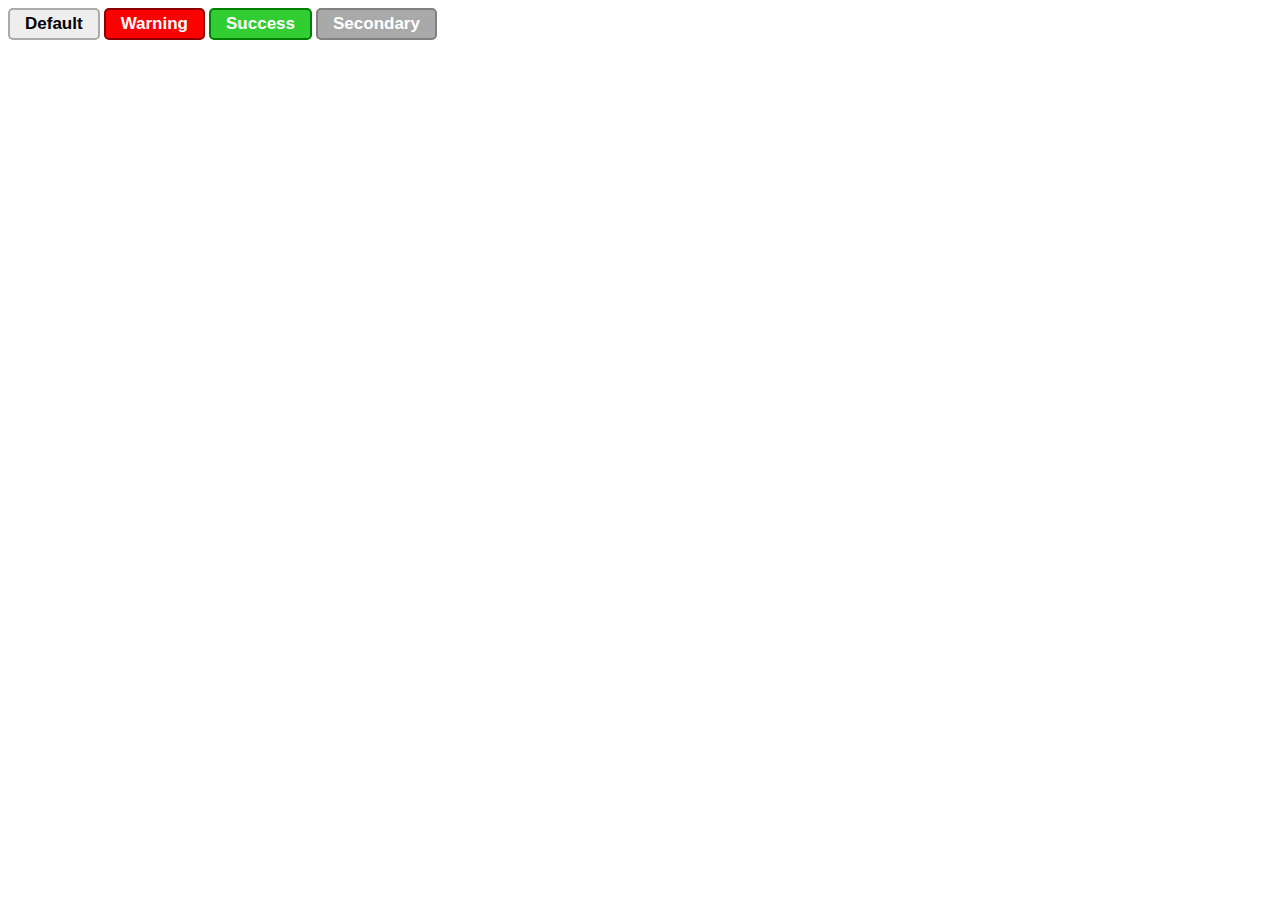
<file: buttons/index.html>
<!DOCTYPE html>
<html lang="en">
<head>
    <meta charset="UTF-8">
    <meta name="viewport" content="width=device-width, initial-scale=1.0">
    <title>Document</title>
    <link rel="stylesheet" href="styles.css">
</head>
<body>
    <button class="example-btn">Default</button>
    <button class="example-btn warning">Warning</button>
    <button class="example-btn success">Success</button>
    <button class="example-btn secondary">Secondary</button>
</body>
</html>
</file>
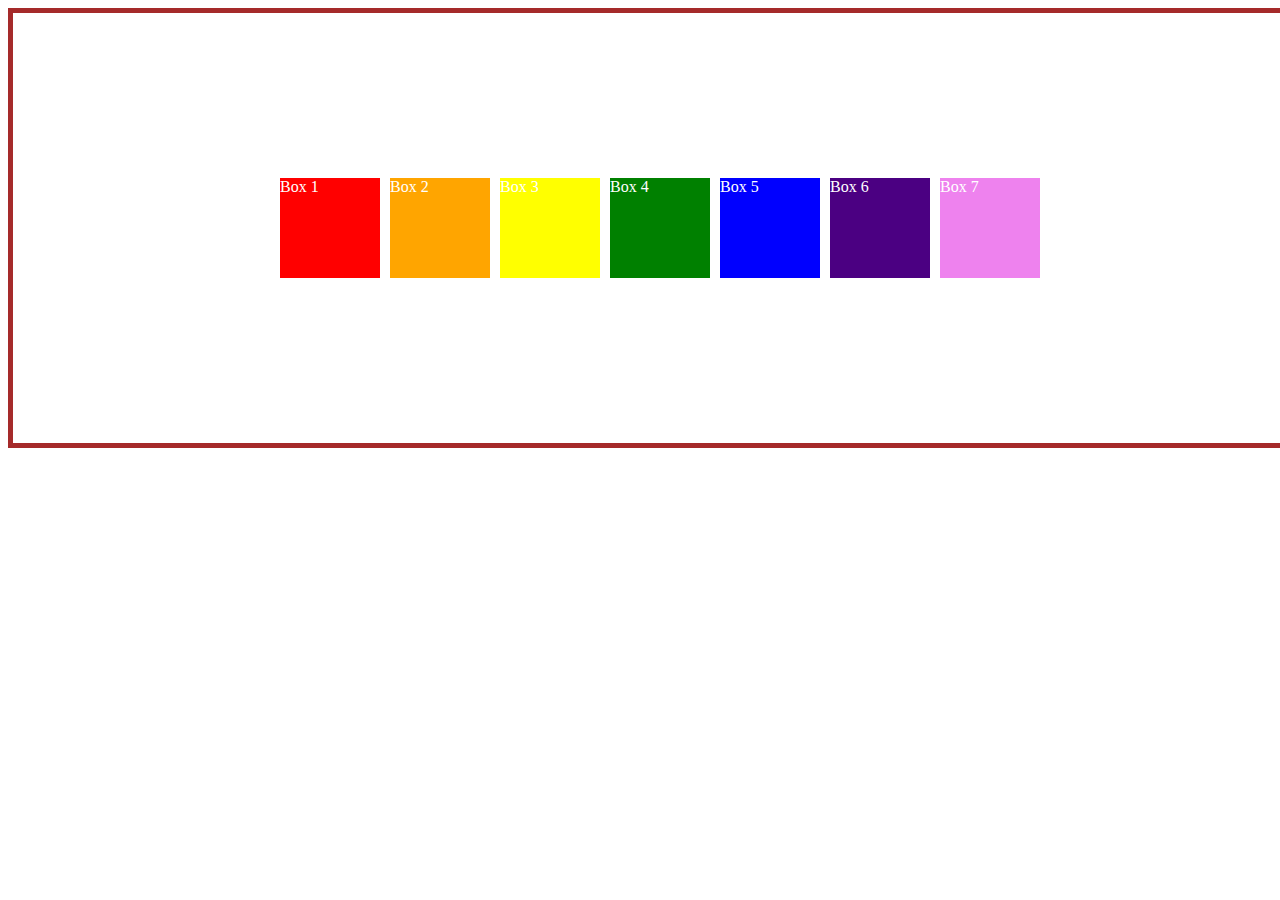
<file: day_three/index.html>
<!DOCTYPE html>
<html>
    <head>
        <title>Layout CSS</title>
        <link rel="stylesheet" href="styles.css"/>
    </head>
    <body>
        <div class="container">
            <div class="ex-box box-1">Box 1</div>
        <div class="ex-box box-2">Box 2</div>
        <div class="ex-box box-3">Box 3</div>
        <div class="ex-box box-4">Box 4</div>
        <div class="ex-box box-5">Box 5</div>
        <div class="ex-box box-6">Box 6</div>
        <div class="ex-box box-7">Box 7</div>
        </div>
    </body>
</html>
</file>
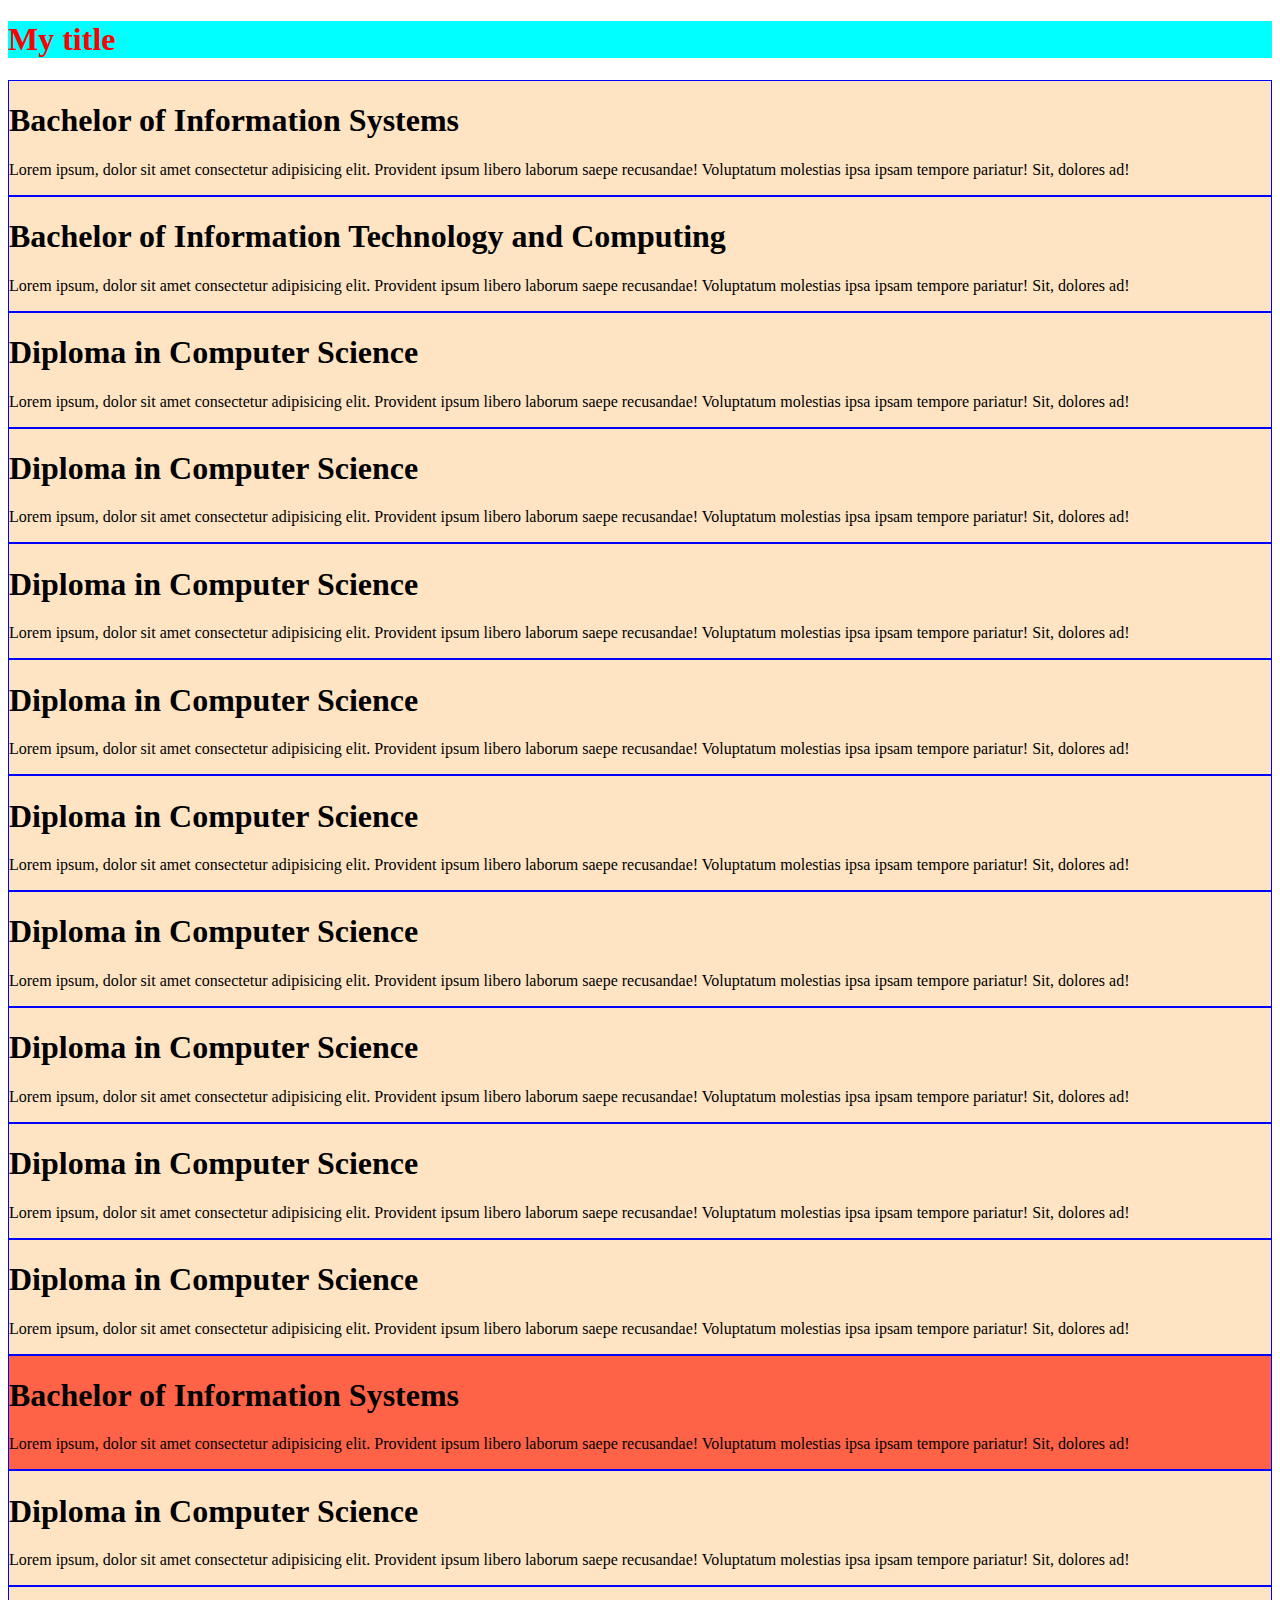
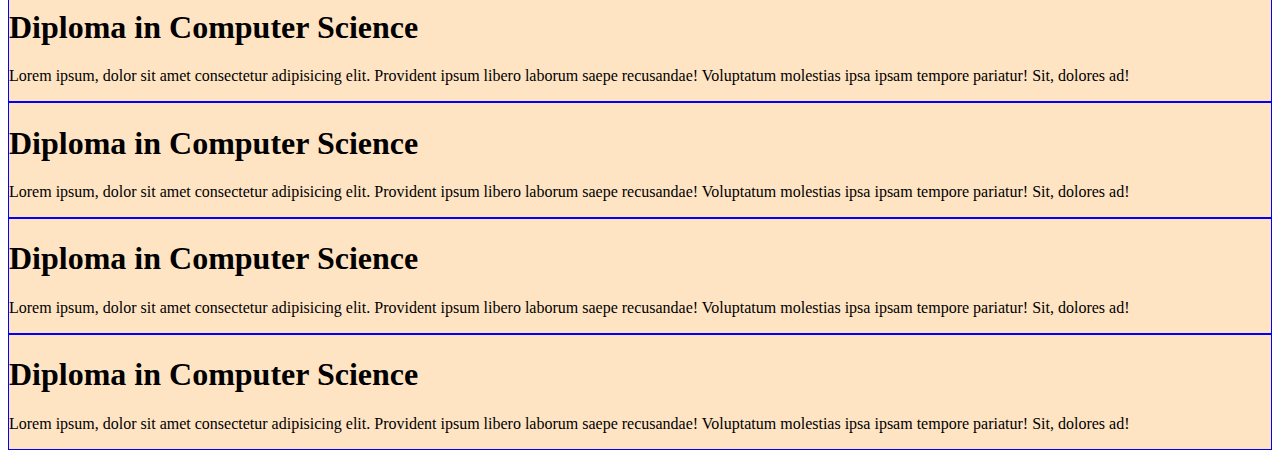
<file: day_two/index.html>
<!DOCTYPE html>
<html lang="en">

<head>
    <title>Document</title>
    <style>
        .header{
            background-color: aqua;
        }
        .header-title{
            color: red;
        }

        .posts {
            background-color: bisque;
        }
        .post{
            border: 1px solid blue;
        }
        #first-post{
            background-color: tomato;
        }
    </style>
</head>

<body>
    <!-- <input type="checkbox" disabled checked/> 
    <input type="radio"/> 
    <input type="color"/>
    <input type="file"/> 
    <input value="This is my current value"/>
     <input placeholder="This is a placeholder"/> -->

    <div class="header">
        <h1 class="header-title">My title</h1>
    </div>
    <div class="posts">
        <div class="post" id="burning-post">
            <h1 class="post-title">Bachelor of Information Systems</h1>
            <p class="post-text">Lorem ipsum, dolor sit amet consectetur adipisicing elit. Provident ipsum libero laborum saepe recusandae! Voluptatum molestias ipsa ipsam tempore pariatur! Sit, dolores ad!</p>
        </div>
        <div class="post">
            <h1 class="post-title">Bachelor of Information Technology and Computing</h1>
            <p class="post-text">Lorem ipsum, dolor sit amet consectetur adipisicing elit. Provident ipsum libero laborum saepe recusandae! Voluptatum molestias ipsa ipsam tempore pariatur! Sit, dolores ad!</p>
        </div>
        <div class="post">
            <h1 class="post-title">Diploma in Computer Science</h1>
            <p class="post-text">Lorem ipsum, dolor sit amet consectetur adipisicing elit. Provident ipsum libero laborum saepe recusandae! Voluptatum molestias ipsa ipsam tempore pariatur! Sit, dolores ad!</p>
        </div>
        <div class="post">
            <h1 class="post-title">Diploma in Computer Science</h1>
            <p class="post-text">Lorem ipsum, dolor sit amet consectetur adipisicing elit. Provident ipsum libero laborum saepe recusandae! Voluptatum molestias ipsa ipsam tempore pariatur! Sit, dolores ad!</p>
        </div>
        <div class="post">
            <h1 class="post-title">Diploma in Computer Science</h1>
            <p class="post-text">Lorem ipsum, dolor sit amet consectetur adipisicing elit. Provident ipsum libero laborum saepe recusandae! Voluptatum molestias ipsa ipsam tempore pariatur! Sit, dolores ad!</p>
        </div>
        <div class="post">
            <h1 class="post-title">Diploma in Computer Science</h1>
            <p class="post-text">Lorem ipsum, dolor sit amet consectetur adipisicing elit. Provident ipsum libero laborum saepe recusandae! Voluptatum molestias ipsa ipsam tempore pariatur! Sit, dolores ad!</p>
        </div>
        <div class="post">
            <h1 class="post-title">Diploma in Computer Science</h1>
            <p class="post-text">Lorem ipsum, dolor sit amet consectetur adipisicing elit. Provident ipsum libero laborum saepe recusandae! Voluptatum molestias ipsa ipsam tempore pariatur! Sit, dolores ad!</p>
        </div>
        <div class="post">
            <h1 class="post-title">Diploma in Computer Science</h1>
            <p class="post-text">Lorem ipsum, dolor sit amet consectetur adipisicing elit. Provident ipsum libero laborum saepe recusandae! Voluptatum molestias ipsa ipsam tempore pariatur! Sit, dolores ad!</p>
        </div>
        <div class="post">
            <h1 class="post-title">Diploma in Computer Science</h1>
            <p class="post-text">Lorem ipsum, dolor sit amet consectetur adipisicing elit. Provident ipsum libero laborum saepe recusandae! Voluptatum molestias ipsa ipsam tempore pariatur! Sit, dolores ad!</p>
        </div>
        <div class="post">
            <h1 class="post-title">Diploma in Computer Science</h1>
            <p class="post-text">Lorem ipsum, dolor sit amet consectetur adipisicing elit. Provident ipsum libero laborum saepe recusandae! Voluptatum molestias ipsa ipsam tempore pariatur! Sit, dolores ad!</p>
        </div>
        <div class="post">
            <h1 class="post-title">Diploma in Computer Science</h1>
            <p class="post-text">Lorem ipsum, dolor sit amet consectetur adipisicing elit. Provident ipsum libero laborum saepe recusandae! Voluptatum molestias ipsa ipsam tempore pariatur! Sit, dolores ad!</p>
        </div>
        <div class="post" id="first-post">
            <h1 class="post-title">Bachelor of Information Systems</h1>
            <p class="post-text">Lorem ipsum, dolor sit amet consectetur adipisicing elit. Provident ipsum libero laborum saepe recusandae! Voluptatum molestias ipsa ipsam tempore pariatur! Sit, dolores ad!</p>
        </div>
        <div class="post">
            <h1 class="post-title">Diploma in Computer Science</h1>
            <p class="post-text">Lorem ipsum, dolor sit amet consectetur adipisicing elit. Provident ipsum libero laborum saepe recusandae! Voluptatum molestias ipsa ipsam tempore pariatur! Sit, dolores ad!</p>
        </div>
        <div class="post">
            <h1 class="post-title">Diploma in Computer Science</h1>
            <p class="post-text">Lorem ipsum, dolor sit amet consectetur adipisicing elit. Provident ipsum libero laborum saepe recusandae! Voluptatum molestias ipsa ipsam tempore pariatur! Sit, dolores ad!</p>
        </div>
        <div class="post">
            <h1 class="post-title">Diploma in Computer Science</h1>
            <p class="post-text">Lorem ipsum, dolor sit amet consectetur adipisicing elit. Provident ipsum libero laborum saepe recusandae! Voluptatum molestias ipsa ipsam tempore pariatur! Sit, dolores ad!</p>
        </div>
        <div class="post">
            <h1 class="post-title">Diploma in Computer Science</h1>
            <p class="post-text">Lorem ipsum, dolor sit amet consectetur adipisicing elit. Provident ipsum libero laborum saepe recusandae! Voluptatum molestias ipsa ipsam tempore pariatur! Sit, dolores ad!</p>
        </div>
        <div class="post">
            <h1 class="post-title">Diploma in Computer Science</h1>
            <p class="post-text">Lorem ipsum, dolor sit amet consectetur adipisicing elit. Provident ipsum libero laborum saepe recusandae! Voluptatum molestias ipsa ipsam tempore pariatur! Sit, dolores ad!</p>
        </div>
    </div>
</body>

</html>
</file>
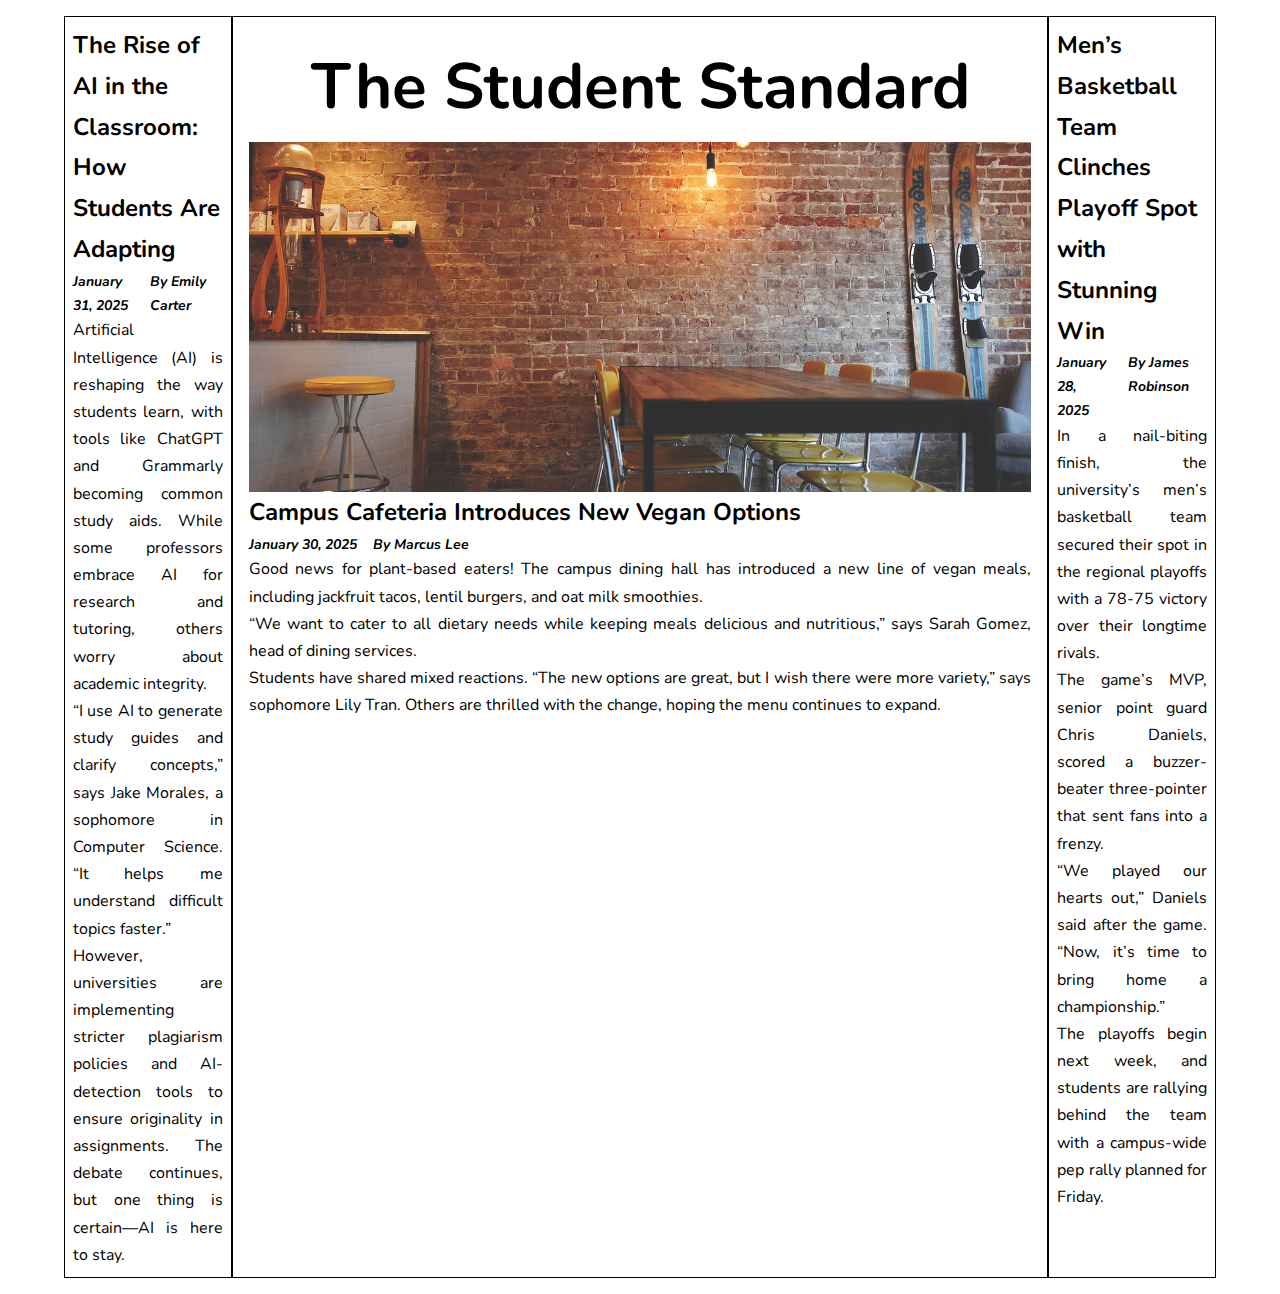
<file: project/index.html>
<!DOCTYPE html>
<html lang="en">

<head>
    <meta charset="UTF-8">
    <meta name="viewport" content="width=device-width, initial-scale=1.0">
    <title>The Student Standard - Kyambogo University</title>
    <link rel="stylesheet" href="style.css">
</head>

<body>
    <div class="container">
        <div class="wrapper">
            <div class="box box-1">
                <h2>The Rise of AI in the Classroom: How Students Are Adapting</h2>
                <div class="meta-details">
                    <p>January 31, 2025</p>
                    <p>By Emily Carter</p>
                </div>
                <div class="body">
                    <p>Artificial Intelligence (AI) is reshaping the way students learn, with tools like ChatGPT and
                        Grammarly becoming common study aids. While some professors embrace AI for research and
                        tutoring, others worry about academic integrity.</p>

                    <p> “I use AI to generate study guides and clarify concepts,” says Jake Morales, a sophomore in
                        Computer Science. “It helps me understand difficult topics faster.”</p>

                    <p>However, universities are implementing stricter plagiarism policies and AI-detection tools to
                        ensure originality in assignments. The debate continues, but one thing is certain—AI is here to
                        stay.</p>
                </div>
            </div>
            <div class="box box-2">
                <div>
                    <h1>The Student Standard</h1>
                </div>
                <div class="content-div">
                    <div class="img-container"></div>
                    <h2>Campus Cafeteria Introduces New Vegan Options</h2>
                    <div class="meta-details">
                        <p> January 30, 2025</p>
                        <p>By Marcus Lee</p>
                    </div>
                    <div class="body">
                        <p>Good news for plant-based eaters! The campus dining hall has introduced a new line of vegan
                            meals, including jackfruit tacos, lentil burgers, and oat milk smoothies.</p>

                        <p>“We want to cater to all dietary needs while keeping meals delicious and nutritious,” says
                            Sarah Gomez, head of dining services.</p>

                        <p>Students have shared mixed reactions. “The new options are great, but I wish there were more
                            variety,” says sophomore Lily Tran. Others are thrilled with the change, hoping the menu
                            continues to expand.</p>
                    </div>
                </div>
            </div>
            <div class="box box-3">
                <h2>Men’s Basketball Team Clinches Playoff Spot with Stunning Win</h2>
                <div class="meta-details">
                    <p>January 28, 2025</p>
                    <p>By James Robinson</p>
                </div>
                <div class="body">
                    <p>In a nail-biting finish, the university’s men’s basketball team secured their spot in the
                        regional playoffs with a 78-75 victory over their longtime rivals.</p>

                    <p>The game’s MVP, senior point guard Chris Daniels, scored a buzzer-beater three-pointer that sent
                        fans into a frenzy.</p>

                    <p>“We played our hearts out,” Daniels said after the game. “Now, it’s time to bring home a
                        championship.”</p>

                    <p>The playoffs begin next week, and students are rallying behind the team with a campus-wide pep
                        rally planned for Friday.</p>
                </div>
            </div>
        </div>
    </div>
</body>

</html>
</file>
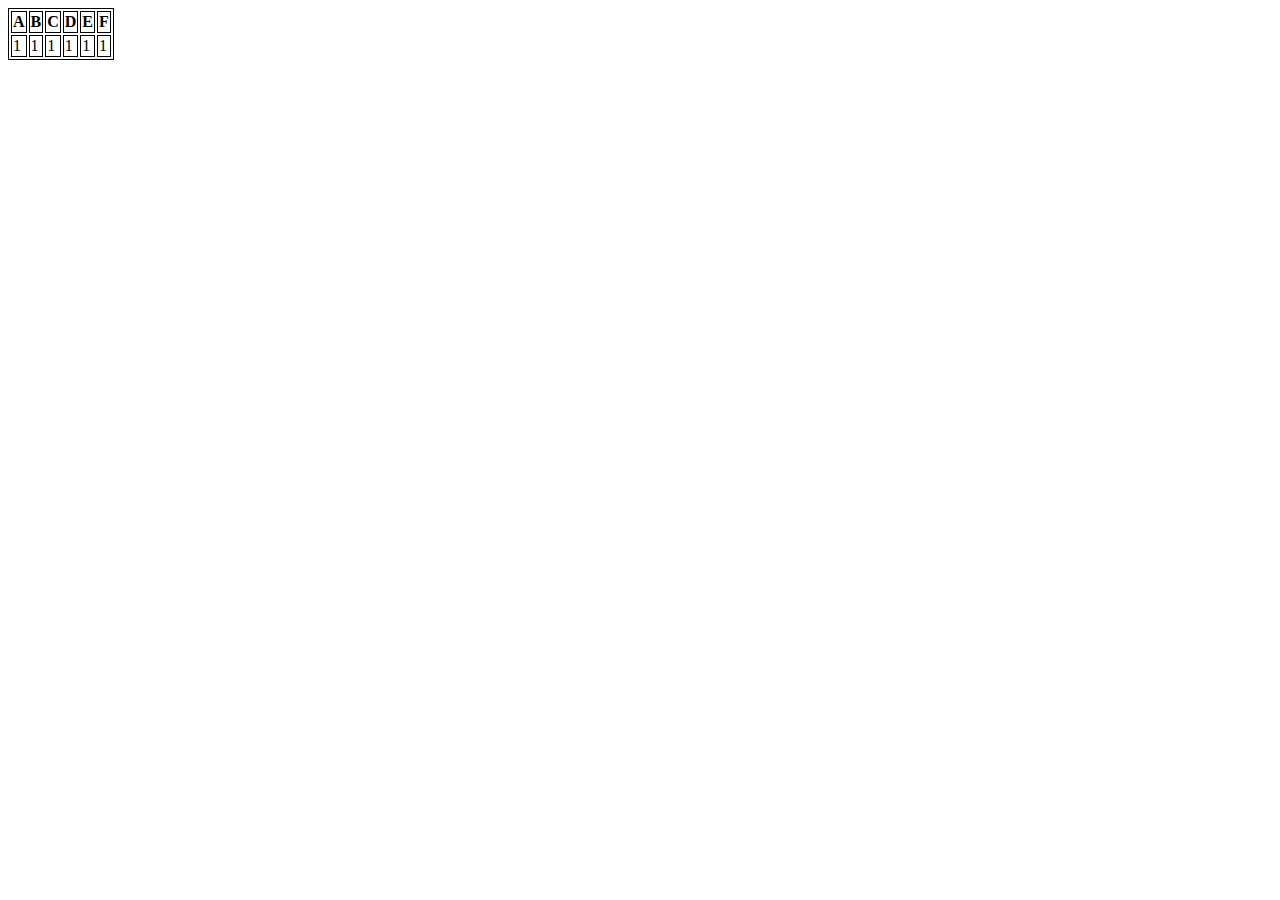
<file: day_one/index-2.html>
<!DOCTYPE html>
<html>
    <head>
        <title>My page</title>
    </head>
    <body>
        <!-- <p>Lorem ipsum dolor sit amet, consectetur adipisicing elit. Libero obcaecati neque dolore esse nostrum error <span style="color: brown;">cumque aliquid non aliquam</span> adipisci minus, quas autem? Dolor, nulla.</p>

<ol>
    <li>One</li>
    <li>Two</li>
    <li>Three</li>
    <li>Four</li>
    <li>Five</li>
</ol>

<ul>
    <li>One</li>
    <li>Two</li>
    <li>Three</li>
    <li>Four</li>
    <li>Five</li>
</ul> -->

<!-- <button>Click Me</button> -->

<!-- <input/> -->
<!-- <input type="checkbox"/> -->
<!-- <input type="date"/> -->
<!-- <input type="color"/> -->

<!-- <img src="https://images.pexels.com/photos/30296391/pexels-photo-30296391/free-photo-of-small-bird-perched-on-dry-branches-at-dawn.jpeg?auto=compress&cs=tinysrgb&w=600&lazy=load" alt="image" width="200" height="200"/> -->

<!-- <textarea></textarea> -->

<!-- select & option -->
 <!-- <select>
    <option value="year-one">Year One</option>
    <option value="year-two">Year Two</option>
    <option>Year Three</option>
 </select>

 <form action="">
    <input/>
    <select>
        <option value="orange">Orange</option>
        <option value="blue">Blue</option>
        <option value="green">Green</option>
    </select>
    <textarea></textarea>
    <button>Submit</button>
 </form> -->

 <table style="border: 1px solid black;">
    <thead style="border: 1px solid black;">
        <tr style="border: 1px solid black;">
            <th style="border: 1px solid black;">A</th>
            <th style="border: 1px solid black;">B</th>
            <th style="border: 1px solid black;">C</th>
            <th style="border: 1px solid black;">D</th>
            <th style="border: 1px solid black;">E</th>
            <th style="border: 1px solid black;">F</th>
        </tr>
    </thead>
    <tbody style="border: 1px solid black;">
        <tr style="border: 1px solid black;">
            <td style="border: 1px solid black;">1</td>
            <td style="border: 1px solid black;">1</td>
            <td style="border: 1px solid black;">1</td>
            <td style="border: 1px solid black;">1</td>
            <td style="border: 1px solid black;">1</td>
            <td style="border: 1px solid black;">1</td>
        </tr>
    </tbody>
    
     </table>
    </body>

    <!-- Leave a comment here-->
</html>
</file>
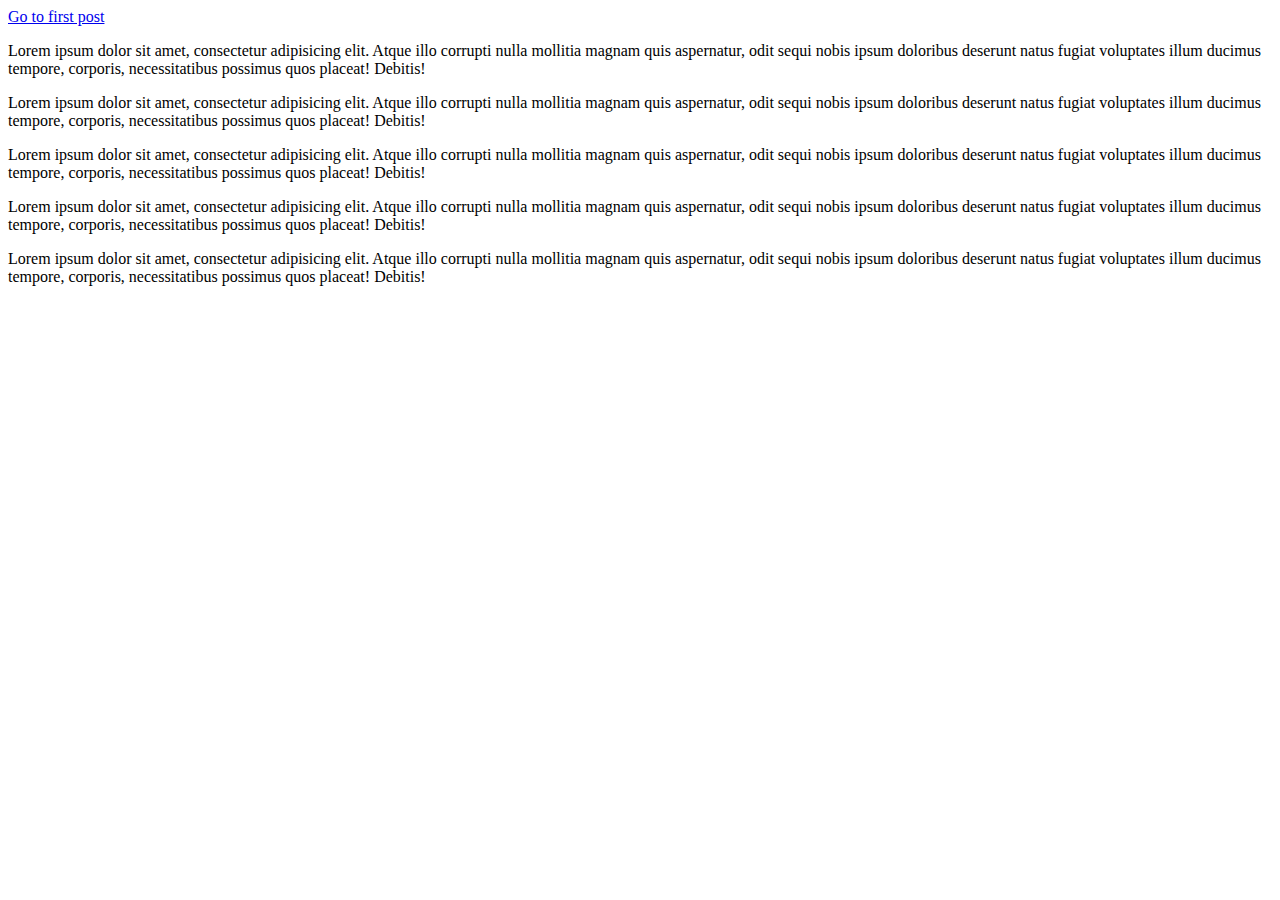
<file: day_two/about.html>
<!DOCTYPE html>
<html lang="en">
<head>
    <title>Document</title>
</head>
<body>
    <a href="index.html#first-post">Go to first post</a>
    <p>Lorem ipsum dolor sit amet, consectetur adipisicing elit. Atque illo corrupti nulla mollitia magnam quis aspernatur, odit sequi nobis ipsum doloribus deserunt natus fugiat voluptates illum ducimus tempore, corporis, necessitatibus possimus quos placeat! Debitis!</p>
    <p>Lorem ipsum dolor sit amet, consectetur adipisicing elit. Atque illo corrupti nulla mollitia magnam quis aspernatur, odit sequi nobis ipsum doloribus deserunt natus fugiat voluptates illum ducimus tempore, corporis, necessitatibus possimus quos placeat! Debitis!</p>
    <p>Lorem ipsum dolor sit amet, consectetur adipisicing elit. Atque illo corrupti nulla mollitia magnam quis aspernatur, odit sequi nobis ipsum doloribus deserunt natus fugiat voluptates illum ducimus tempore, corporis, necessitatibus possimus quos placeat! Debitis!</p>
    <p>Lorem ipsum dolor sit amet, consectetur adipisicing elit. Atque illo corrupti nulla mollitia magnam quis aspernatur, odit sequi nobis ipsum doloribus deserunt natus fugiat voluptates illum ducimus tempore, corporis, necessitatibus possimus quos placeat! Debitis!</p>
    <p>Lorem ipsum dolor sit amet, consectetur adipisicing elit. Atque illo corrupti nulla mollitia magnam quis aspernatur, odit sequi nobis ipsum doloribus deserunt natus fugiat voluptates illum ducimus tempore, corporis, necessitatibus possimus quos placeat! Debitis!</p>
</body>
</html>
</file>
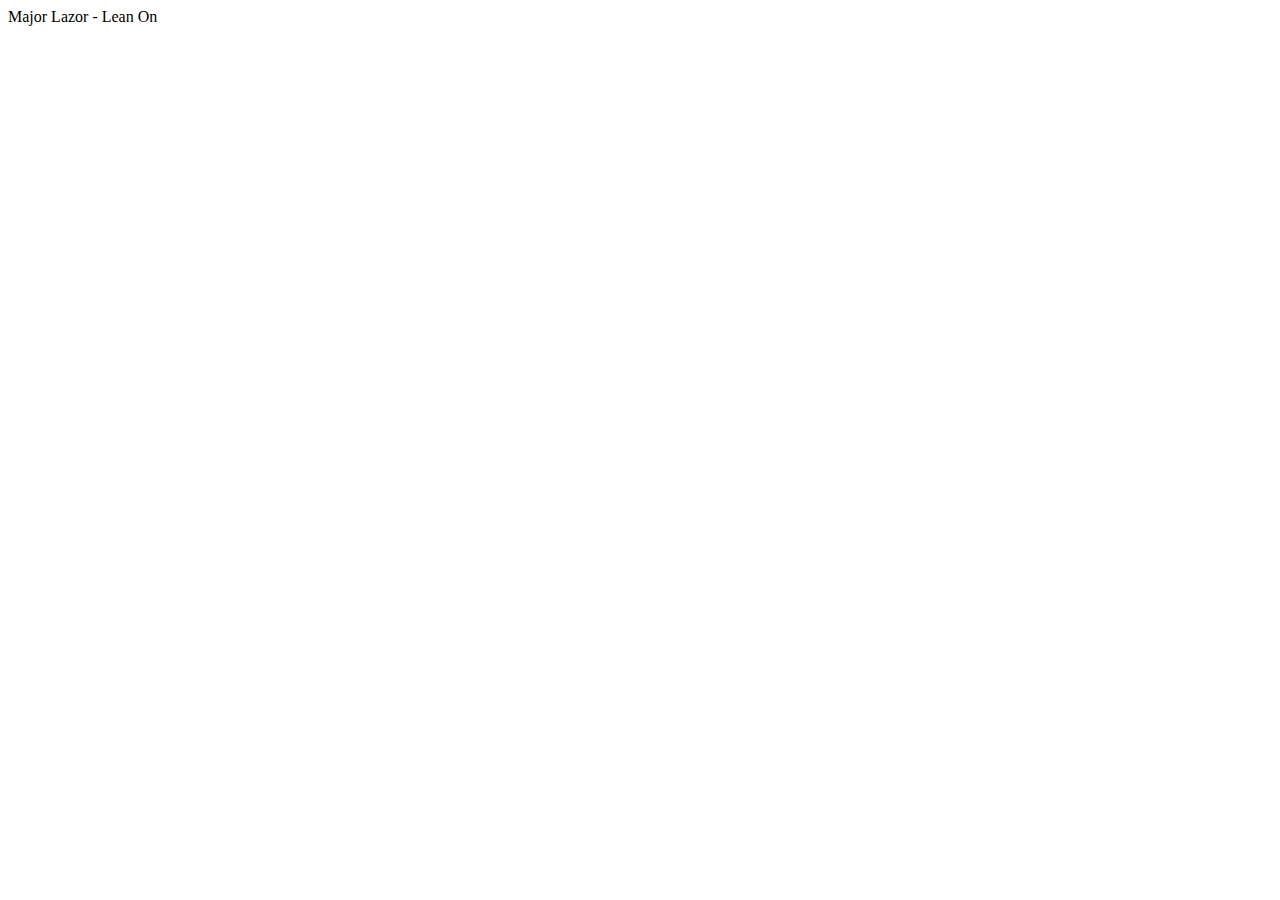
<file: day_two/meta.html>
<!DOCTYPE html>
<html lang="en">
<head>
    <meta charset="UTF-8">
    <meta name="viewport" content="width=device-width, initial-scale=1.0">
    <title>The title</title>
</head>
<body>
    Major Lazor - Lean On

    
</body>
</html>
</file>
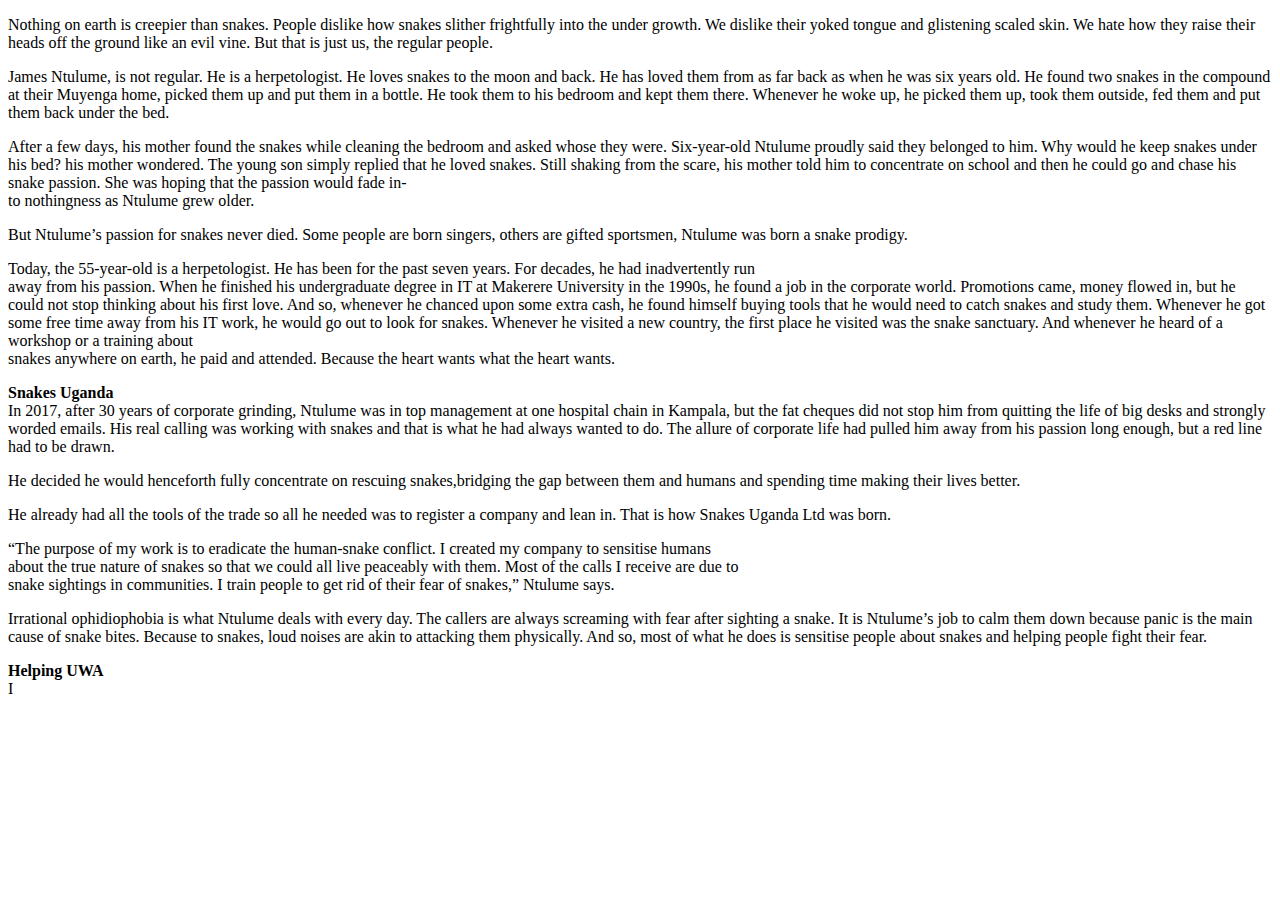
<file: day_two/text.html>
<!DOCTYPE html>
<html lang="en">
<head>
    <meta charset="UTF-8">
    <meta name="viewport" content="width=device-width, initial-scale=1.0">
    <title>Document</title>
</head>
<body>
    <p>Nothing on earth is creepier than snakes. People dislike how snakes slither frightfully into the under growth. We dislike their yoked tongue and glistening scaled skin. We hate how they raise their heads off the ground like an evil vine. But that is just us, the regular people.</p> </div>
<div class="paragraph-wrapper ">
<p>James Ntulume, is not regular. He is a herpetologist. He loves snakes to the moon and back. He has loved them from as far back as when he was six years old. He found two snakes in the compound at their Muyenga home, picked them up and put them in a bottle. He took them to his bedroom and kept them there. Whenever he woke up, he picked them up, took them outside, fed them and put them back under the bed.</p> </div>
<div class="paragraph-wrapper nmgp">
<p>After a few days, his mother found the snakes while cleaning the bedroom and asked whose they were. Six-year-old Ntulume proudly said they belonged to him. Why would he keep snakes under his bed? his mother wondered. The young son simply replied that he loved snakes. Still shaking from the scare, his mother told him to concentrate on school and then he could go and chase his snake passion. She was hoping that the passion would fade in-<br/>to nothingness as Ntulume grew older.</p> </div>
<div class="paragraph-wrapper nmgp">
<p>But Ntulume’s passion for snakes never died. Some people are born singers, others are gifted sportsmen, Ntulume was born a snake prodigy.</p> </div>
<div class="paragraph-wrapper nmgp">
<p>Today, the 55-year-old is a herpetologist. He has been for the past seven years. For decades, he had inadvertently run<br/>away from his passion. When he finished his undergraduate degree in IT at Makerere University in the 1990s, he found a job in the corporate world. Promotions came, money flowed in, but he could not stop thinking about his first love. And so, whenever he chanced upon some extra cash, he found himself buying tools that he would need to catch snakes and study them. Whenever he got some free time away from his IT work, he would go out to look for snakes. Whenever he visited a new country, the first place he visited was the snake sanctuary. And whenever he heard of a workshop or a training about<br/>snakes anywhere on earth, he paid and attended. Because the heart wants what the heart wants.</p> </div>
<div class="paragraph-wrapper nmgp">
<p><strong>Snakes Uganda</strong><br/>In 2017, after 30 years of corporate grinding, Ntulume was in top management at one hospital chain in Kampala, but the fat cheques did not stop him from quitting the life of big desks and strongly worded emails. His real calling was working with snakes and that is what he had always wanted to do. The allure of corporate life had pulled him away from his passion long enough, but a red line had to be drawn.</p> </div>
<div class="paragraph-wrapper nmgp">
<p>He decided he would henceforth fully concentrate on rescuing snakes,bridging the gap between them and humans and spending time making their lives better.</p> </div>
<div class="paragraph-wrapper nmgp">
<p>He already had all the tools of the trade so all he needed was to register a company and lean in. That is how Snakes Uganda Ltd was born.</p> </div>
<div class="paragraph-wrapper nmgp">
<p>“The purpose of my work is to eradicate the human-snake conflict. I created my company to sensitise humans<br/>about the true nature of snakes so that we could all live peaceably with them. Most of the calls I receive are due to<br/>snake sightings in communities. I train people to get rid of their fear of snakes,” Ntulume says.</p> </div>
<div class="paragraph-wrapper nmgp">
<p>Irrational ophidiophobia is what Ntulume deals with every day. The callers are always screaming with fear after sighting a snake. It is Ntulume’s job to calm them down because panic is the main cause of snake bites. Because to snakes, loud noises are akin to attacking them physically. And so, most of what he does is sensitise people about snakes and helping people fight their fear.</p> </div>
<div class="paragraph-wrapper nmgp">
<p><strong>Helping UWA</strong><br/>I
</body>
</html>
</file>
<file: buttons/styles.css>
.example-btn {
    background-color: #eee;
    border: 2px solid #aaa;
    padding: 4px 15px;
    border-radius: 5px;
    font-weight: bold;
    font-size: 17px;
    cursor: pointer;
}

.warning {
    color: white;
    background-color: red;
    border-color: darkred;
}

.success {
    color: white;
    background-color: limegreen;
    border-color: green;
}

.secondary {
    color: white;
    background-color: darkgray;
    border-color: gray;
}
</file>
<file: day_three/styles.css>
.container{
    display: flex;
    /* flex-direction: column-reverse; */
    /* justify-content: flex-start; */
    /* justify-content: flex-end; */
    justify-content: center;
    /* justify-content: space-around; */
    /* justify-content: space-between; */
    /* justify-content: space-evenly; */
    /* align-items: flex-start; */
    /* align-items: flex-end; */
    align-items: center;

    /* ignore */
    border: 5px solid brown;
    padding: 15px;
    width: 100%;
    height: 400px;
}
.ex-box{
width: 100px;
height: 100px;
color: #fff;
margin: 5px;
} .box-1{
background-color: red;
}
.box-2{
background-color: orange;
}
.box-3{
background-color: yellow;
}
.box-4{
background-color: green;
}
.box-5{
background-color: blue;
}
.box-6{
background-color: indigo;
}
.box-7{
background-color: violet;
}
</file>
<file: project/style.css>
@import url('https://fonts.googleapis.com/css2?family=Nunito:ital,wght@0,200..1000;1,200..1000&display=swap');
/* Reset default styling */
* {
    box-sizing: border-box;
    margin: 0;
    padding: 0;
    line-height: 1.7;
    font-family: "Nunito", serif;
}

/* container */
.container {
    /* max-width: 960px; */
    margin: 0 2rem;
    padding: 1rem 2rem;
}

/* box */
.wrapper {
    width: 100%;
    display: flex;
}
.box{
    border: 1px solid black;
}

.meta-details{
    display: flex;
    justify-content: flex-start;
}

.body {
    text-align: justify;
}

.meta-details p {
    margin-right: 1rem;
    font-size: 14px;
    font-weight: bold;
    font-style: italic;
}

.box-1{
    width: 300px;
    padding: 0.5rem;
}

.box-2{
    /* background-color: orange; */
    flex-grow: 1;
    padding: 1rem;
}
.box-2 .img-container{
    background-image: url('./img/img-bg.jpg');
    background-position: center;
    background-repeat: no-repeat;
    background-size: cover;
    width: 100%;
    height: 350px;
}
.box-2 h1 {
    text-align: center;
    font-size: 64px;
    display: flex;
    justify-content: center;
    align-items: center;
}
.box-2 .content-div{
    flex-grow: 1;
    /* background-color: green; */
    min-height: 100px;
}
.box-3{
    width: 300px;
    padding: 0.5rem;
}
</file>
